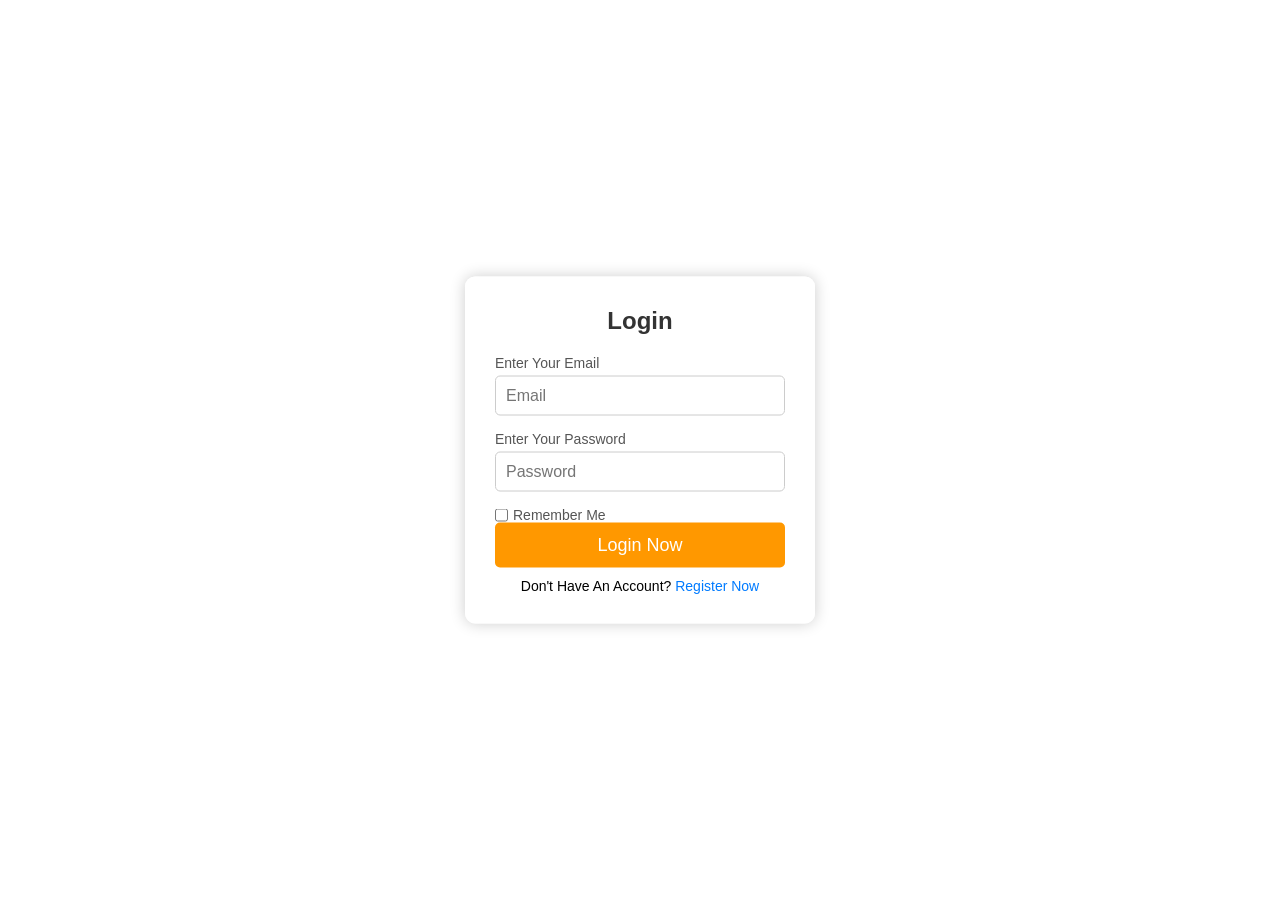
<file: login.html>
<!DOCTYPE html>
<html lang="en">
<head>
    <meta charset="UTF-8">
    <meta name="viewport" content="width=device-width, initial-scale=1.0">
    <title>Login</title>

    <link rel="stylesheet" href="https://unpkg.com/swiper/swiper-bundle.min.css" />

    <!-- Font Awesome CDN -->
    <link rel="stylesheet" href="https://cdnjs.cloudflare.com/ajax/libs/font-awesome/5.15.3/css/all.min.css">

    <!-- Custom CSS -->
    <link rel="stylesheet" href="style1.css">
    <script type="script.js"></script>
</head>
<body>
    <div class="video-container">
        <video autoplay loop muted>
            <source src="images/vid-5.mp4" type="video/mp4">
            Your browser does not support the video tag.
        </video>
    </div>
    
    <div class="login-container">
        <h2>Login</h2>
        <form action="index.html">
            <div class="input-group">
                <label for="email">Enter Your Email</label>
                <input type="email" id="email" placeholder="Email" required>
            </div>
            <div class="input-group">
                <label for="password">Enter Your Password</label>
                <input type="password" id="password" placeholder="Password" required>
            </div>
            <div class="remember-me">
                <input type="checkbox" id="remember">
                <label for="remember">Remember Me</label>
            </div>
            <button type="submit" class="login-btn">Login Now</button>
            <div class="links">
                <p>Don't Have An Account? <a href="signup.html">Register Now</a></p>
            </div>
        </form>
    </div>
</body>
</html>
</file>
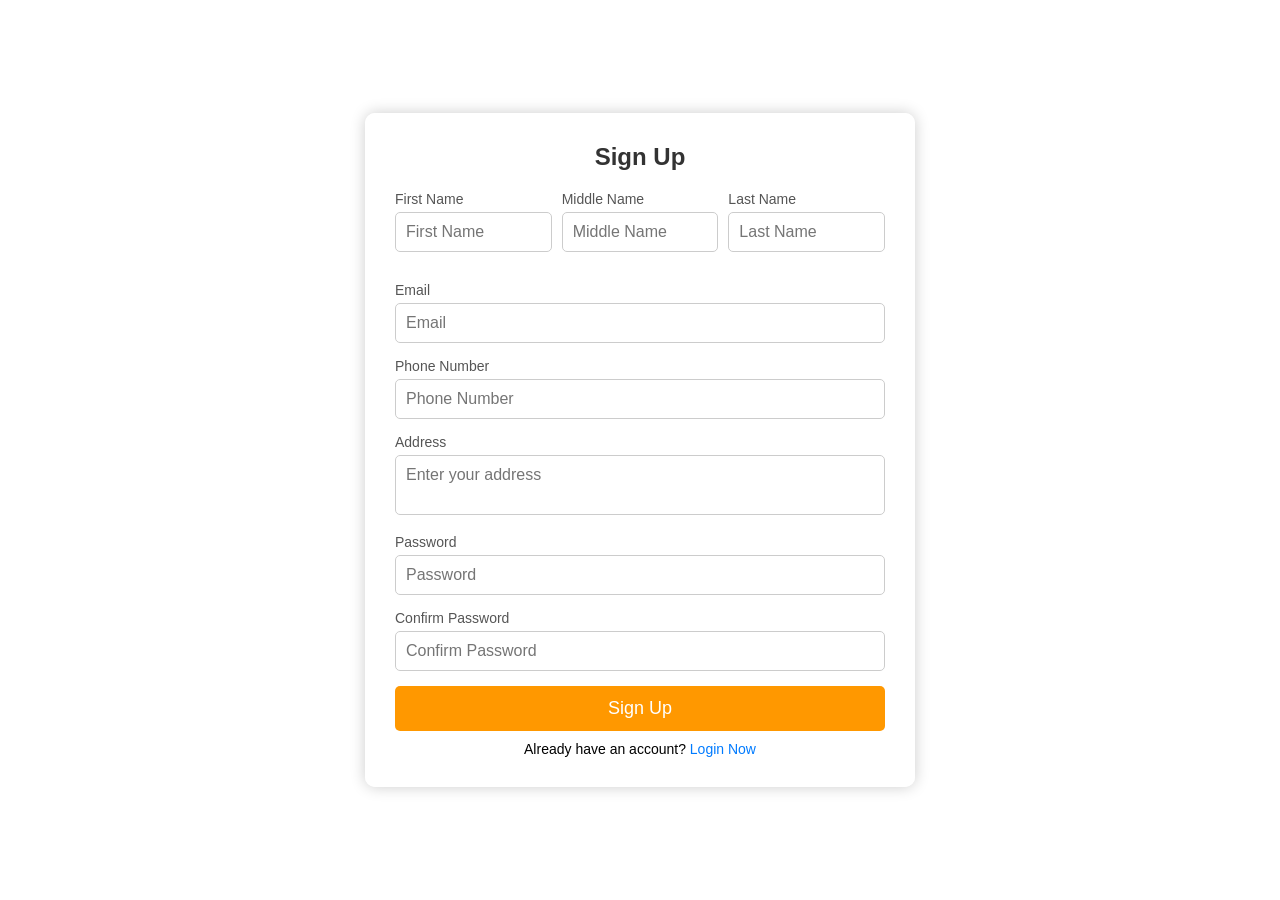
<file: signup.html>
<!DOCTYPE html>
<head>
    <link rel="stylesheet" href="https://unpkg.com/swiper/swiper-bundle.min.css" />

    <!-- font awesome cdn link  -->
    <link rel="stylesheet" href="https://cdnjs.cloudflare.com/ajax/libs/font-awesome/5.15.3/css/all.min.css">

    <!-- custom css file link  -->
    <link rel="stylesheet" href="style2.css">
    <script type="script.js"></script>

</head>
<body>

    <div class="video-container">
        <video autoplay loop muted>
            <source src="images/vid-2.mp4" type="video/mp4">
            Your browser does not support the video tag.
        </video>
    </div>
    
    <div class="signup-container">
        <h2>Sign Up</h2>
        <form id="signup" action="/connect.py">
            <div class="row">
                <div class="input-group">
                    <label for="fname">First Name</label>
                    <input type="text" id="fname" placeholder="First Name" required>
                </div>
                <div class="input-group">
                    <label for="mname">Middle Name</label>
                    <input type="text" id="mname" placeholder="Middle Name" required>
                </div>
                <div class="input-group">
                    <label for="lname">Last Name</label>
                    <input type="text" id="lname" placeholder="Last Name" required>
                </div>
            </div>
    
            <div class="input-group">
                <label for="email">Email</label>
                <input type="email" id="email" placeholder="Email" required>
            </div>
            <div class="input-group">
                <label for="phone">Phone Number</label>
                <input type="tel" id="phone" placeholder="Phone Number" required>
            </div>
            <div class="input-group">
                <label for="address">Address</label>
                <textarea id="address" placeholder="Enter your address" required></textarea>
            </div>
            <div class="input-group">
                <label for="password">Password</label>
                <input type="password" id="password" placeholder="Password" required>
            </div>
            <div class="input-group">
                <label for="confirm-password">Confirm Password</label>
                <input type="password" id="confirm-password" placeholder="Confirm Password" required>
            </div>
            <button type="submit" class="signup-btn">Sign Up</button>
            <div class="links">
                <p>Already have an account? <a href="login.html">Login Now</a></p>
            </div>
        </form>
    </div>    
</body>
</html>
</file>
<file: style1.css>
/* General Reset */
* {
    margin: 0;
    padding: 0;
    box-sizing: border-box;
    font-family: Arial, sans-serif;
}

/* Fullscreen Video Background */
.video-container {
    position: fixed;
    top: 0;
    left: 0;
    width: 100%;
    height: 100%;
    overflow: hidden;
    z-index: -1;
}

.video-container video {
    width: 100%;
    height: 100%;
    object-fit: cover;
    position: absolute;
}

/* Centered Login Form */
.login-container {
    position: absolute;
    top: 50%;
    left: 50%;
    transform: translate(-50%, -50%);
    background: rgba(255, 255, 255, 0.85); /* Slight transparency for readability */
    padding: 30px;
    border-radius: 10px;
    box-shadow: 0 0 15px rgba(0, 0, 0, 0.2);
    width: 350px;
    text-align: center;
}

/* Form Styling */
.login-container h2 {
    margin-bottom: 20px;
    font-size: 24px;
    color: #333;
}

.input-group {
    margin-bottom: 15px;
    text-align: left;
}

.input-group label {
    display: block;
    font-size: 14px;
    color: #555;
    margin-bottom: 5px;
}

.input-group input {
    width: 100%;
    padding: 10px;
    border: 1px solid #ccc;
    border-radius: 5px;
    font-size: 16px;
}

/* Remember Me Checkbox */
.remember-me {
    display: flex;
    align-items: center;
    font-size: 14px;
    color: #555;
}

.remember-me input {
    margin-right: 5px;
}

/* Login Button */
.login-btn {
    background-color: #ff9800;
    color: white;
    border: none;
    padding: 12px;
    width: 100%;
    font-size: 18px;
    border-radius: 5px;
    cursor: pointer;
    transition: 0.3s;
}

.login-btn:hover {
    background-color: #e68900;
}

/* Links */
.links {
    margin-top: 10px;
    font-size: 14px;
}

.links a {
    color: #007bff;
    text-decoration: none;
}

.links a:hover {
    text-decoration: underline;
}
</file>
<file: style2.css>
/* General Reset */
* {
    margin: 0;
    padding: 0;
    box-sizing: border-box;
    font-family: Arial, sans-serif;
}

/* Fullscreen Video Background */
.video-container {
    position: fixed;
    top: 0;
    left: 0;
    width: 100%;
    height: 100%;
    overflow: hidden;
    z-index: -1;
}

.video-container video {
    width: 100%;
    height: 100%;
    object-fit: cover;
    position: absolute;
}

/* Centered Signup Form */
.signup-container {
    position: absolute;
    top: 50%;
    left: 50%;
    transform: translate(-50%, -50%);
    background: rgba(255, 255, 255, 0.85);
    padding: 30px;
    border-radius: 10px;
    box-shadow: 0 0 15px rgba(0, 0, 0, 0.2);
    width: 550px;  /* Increased width */
    text-align: center;
}

/* Form Styling */
.signup-container h2 {
    margin-bottom: 20px;
    font-size: 24px;
    color: #333;
}

/* Name Fields in a Row */
.row {
    display: flex;
    gap: 10px;
    margin-bottom: 15px;
}

.row .input-group {
    flex: 1;
}

/* Input Fields */
.input-group {
    margin-bottom: 15px;
    text-align: left;
}

.input-group label {
    display: block;
    font-size: 14px;
    color: #555;
    margin-bottom: 5px;
}

.input-group input,
.input-group textarea {
    width: 100%;
    padding: 10px;
    border: 1px solid #ccc;
    border-radius: 5px;
    font-size: 16px;
}

/* Adjust textarea height */
.input-group textarea {
    resize: none;
    height: 60px;
}

/* Signup Button */
.signup-btn {
    background-color: #ff9800;
    color: white;
    border: none;
    padding: 12px;
    width: 100%;
    font-size: 18px;
    border-radius: 5px;
    cursor: pointer;
    transition: 0.3s;
}

.signup-btn:hover {
    background-color: #e68900;
}

/* Links */
.links {
    margin-top: 10px;
    font-size: 14px;
}

.links a {
    color: #007bff;
    text-decoration: none;
}

.links a:hover {
    text-decoration: underline;
}
</file>
